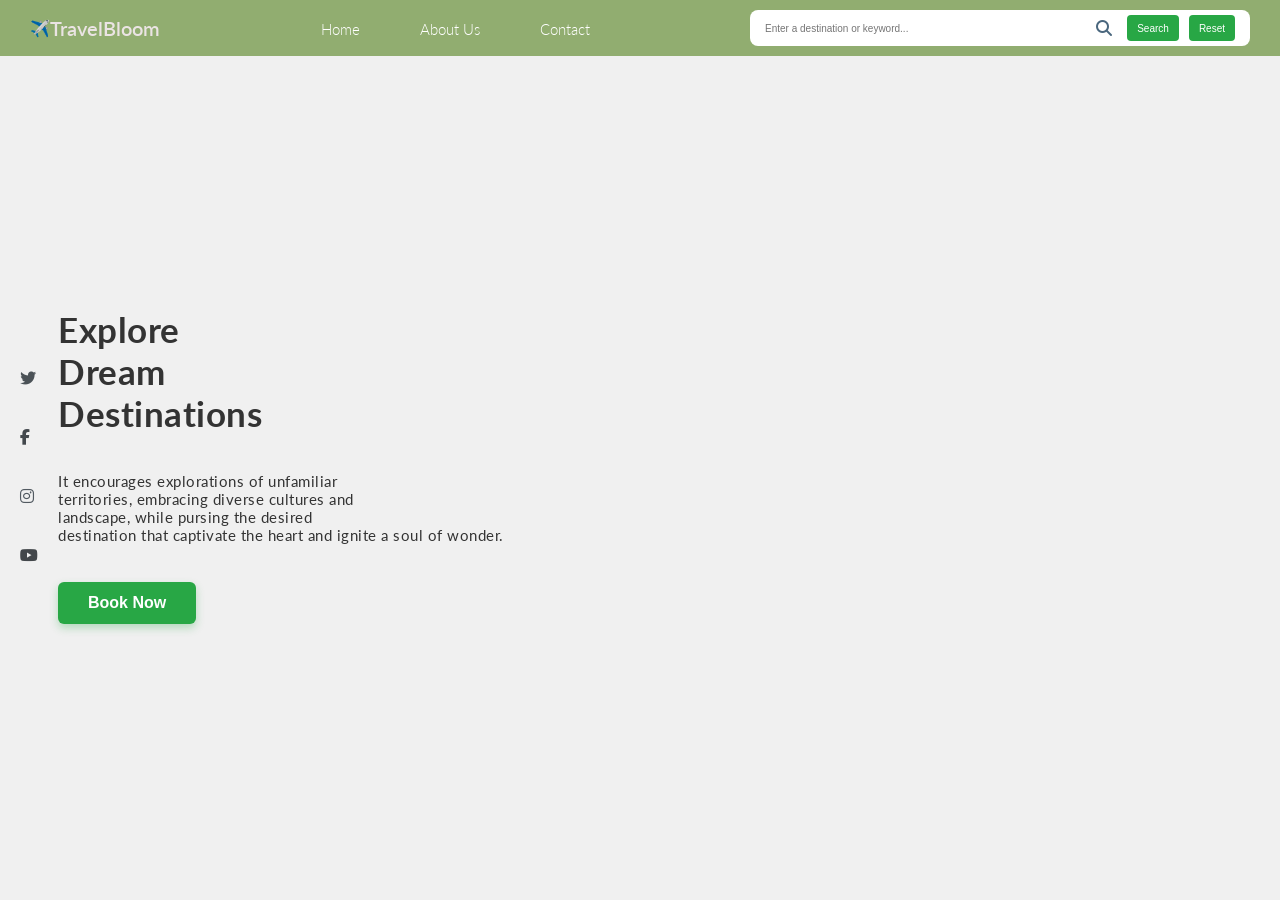
<file: index.html>
<!doctype html>
<html lang="en">
  <head>
    <meta charset="UTF-8" />
    <meta name="viewport" content="width=device-width, initial-scale=1.0" />
    <meta
      name="description"
      content="Travel Recommendation Website - Discover amazing destinations around the world"
    />
    <title>Travel Recommendation - Home</title>
    <link rel="stylesheet" href="style.css" />
    <link
      rel="stylesheet"
      href="https://cdnjs.cloudflare.com/ajax/libs/font-awesome/6.4.0/css/all.min.css"
    />
    <link
      href="https://fonts.googleapis.com/css2?family=Playfair+Display:wght@700&family=Lato:wght@400;500;700&family=Merriweather:wght@400;700&display=swap"
      rel="stylesheet"
    />
  </head>
  <body>
    <header class="navigation">
      <nav class="nav-bar">
        <div class="nav-header">
          <span>✈️</span>
          <h1>TravelBloom</h1>
        </div>
        <ul class="nav-links">
          <li><a href="index.html">Home</a></li>
          <li><a href="aboutPage.html">About Us</a></li>
          <li><a href="contactPage.html">Contact</a></li>
        </ul>
      </nav>
      <div class="search-bar">
        <input
          type="text"
          id="searchInput"
          placeholder="Enter a destination or keyword..."
          class="search-input"
        />
        <span
          ><i
            class="fa-solid fa-magnifying-glass"
            style="color: rgb(74, 103, 126)"
          ></i
        ></span>
        <button id="searchBtn" class="search-btn">Search</button>
        <button id="resetBtn" class="reset-btn">Reset</button>
      </div>
    </header>

    <!-- Hero Section -->

    <main>
      <div class="hero-section">
        <div class="search-results" id="searchResults"></div>
        <div class="hero-content">
          <h1>
            Explore <br />
            Dream <br />
            Destinations
          </h1>
          <p>
            It encourages explorations of unfamiliar <br />
            territories, embracing diverse cultures and <br />
            landscape, while pursing the desired <br />
            destination that captivate the heart and ignite a soul of wonder.
          </p>
          <button id="hero-button">Book Now</button>
        </div>
        <div class="hero-link">
          <a href=""
            ><i class="fa-brands fa-twitter" style="color: rgb(75, 82, 87)"></i
          ></a>
          <a href=""
            ><i
              class="fa-brands fa-facebook-f"
              style="color: rgb(67, 72, 77)"
            ></i
          ></a>
          <a href=""
            ><i
              class="fa-brands fa-instagram"
              style="color: rgb(82, 90, 97)"
            ></i
          ></a>
          <a href=""
            ><i class="fa-brands fa-youtube" style="color: rgb(67, 71, 75)"></i
          ></a>
        </div>
      </div>
    </main>

    <footer></footer>

    <script src="travelRecommendation.js"></script>
  </body>
</html>
</file>
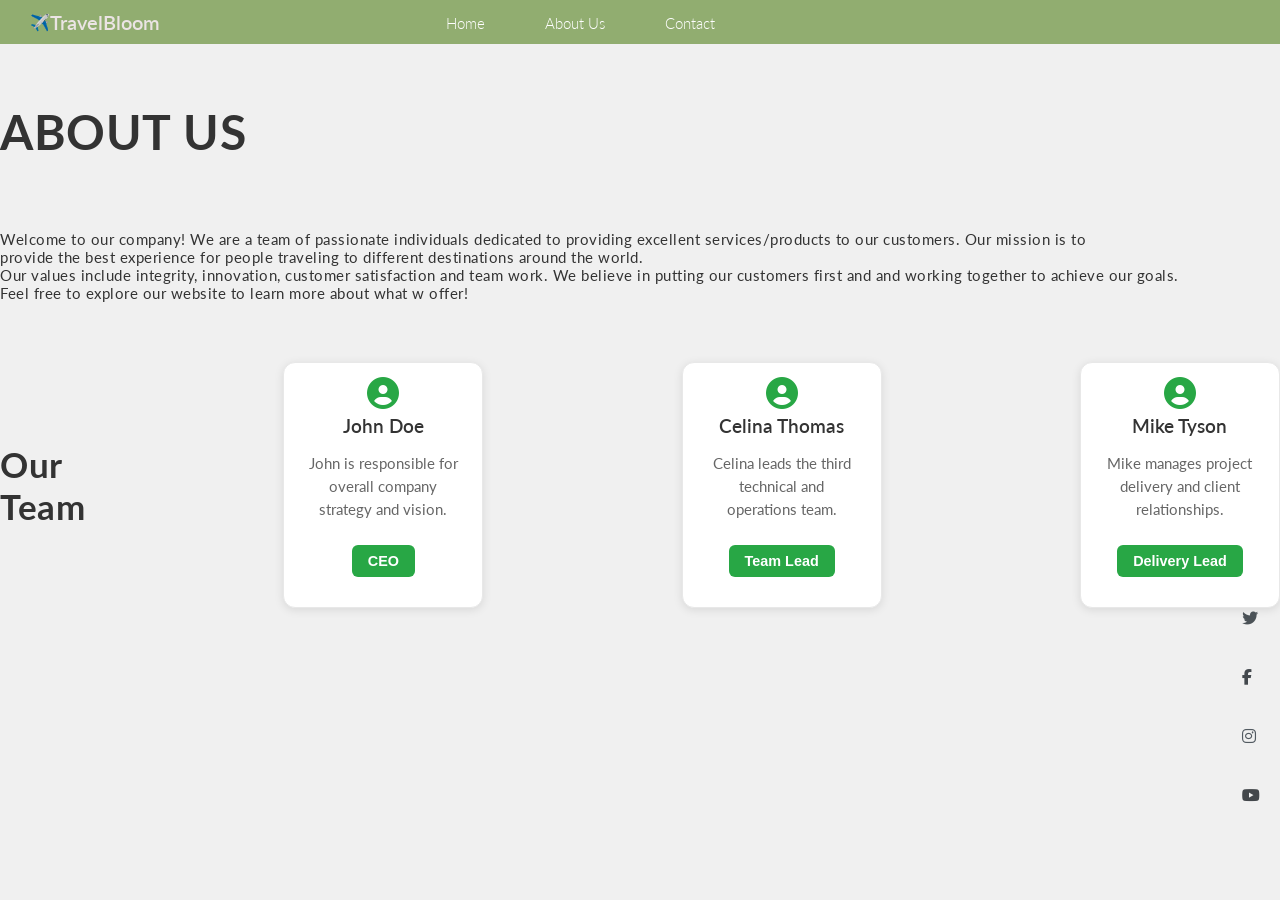
<file: aboutPage.html>
<!doctype html>
<html lang="en">
  <head>
    <meta charset="UTF-8" />
    <meta name="viewport" content="width=device-width, initial-scale=1.0" />
    <title>Travel Recommendation - About Us</title>
    <link rel="stylesheet" href="style.css" />
    <link
      rel="stylesheet"
      href="https://cdnjs.cloudflare.com/ajax/libs/font-awesome/6.4.0/css/all.min.css"
    />
    <link
      href="https://fonts.googleapis.com/css2?family=Playfair+Display:wght@700&family=Lato:wght@400;500;700&family=Merriweather:wght@400;700&display=swap"
      rel="stylesheet"
    />
  </head>
  <body>
    <header class="navigation">
      <nav class="nav-bar">
        <div class="nav-header">
          <span>✈️</span>
          <h1>TravelBloom</h1>
        </div>
        <ul class="nav-links">
          <li><a href="index.html">Home</a></li>
          <li><a href="aboutPage.html">About Us</a></li>
          <li><a href="contactPage.html">Contact</a></li>
        </ul>
      </nav>
    </header>

    <!-- companies info -->

    <main>
      <div class="hero-section">
        <div class="about-content">
          <h1>ABOUT US</h1>
          <p>
            Welcome to our company! We are a team of passionate individuals
            dedicated to providing excellent services/products to our customers.
            Our mission is to <br />
            provide the best experience for people traveling to different
            destinations around the world. <br />
            Our values include integrity, innovation, customer satisfaction and
            team work. We believe in putting our customers first and and working
            together to achieve our goals. <br />
            Feel free to explore our website to learn more about what w offer!
          </p>
          <div class="team-content">
            <h1>
              Our <br />
              Team
            </h1>
            <div>
              <i class="fa-solid fa-circle-user fa-xl"></i>
              <p>John Doe</p>
              <p>
                John is responsible for overall company strategy and vision.
              </p>
              <button>CEO</button>
            </div>
            <div>
              <i class="fa-solid fa-circle-user fa-xl"></i>
              <p>Celina Thomas</p>
              <p>Celina leads the third technical and operations team.</p>
              <button>Team Lead</button>
            </div>
            <div>
              <i class="fa-solid fa-circle-user fa-xl"></i>
              <p>Mike Tyson</p>
              <p>Mike manages project delivery and client relationships.</p>
              <button>Delivery Lead</button>
            </div>
          </div>
        </div>
        <div class="hero-link">
          <a href=""
            ><i class="fa-brands fa-twitter" style="color: rgb(75, 82, 87)"></i
          ></a>
          <a href=""
            ><i
              class="fa-brands fa-facebook-f"
              style="color: rgb(67, 72, 77)"
            ></i
          ></a>
          <a href=""
            ><i
              class="fa-brands fa-instagram"
              style="color: rgb(82, 90, 97)"
            ></i
          ></a>
          <a href=""
            ><i class="fa-brands fa-youtube" style="color: rgb(67, 71, 75)"></i
          ></a>
        </div>
      </div>
    </main>
  </body>
</html>
</file>
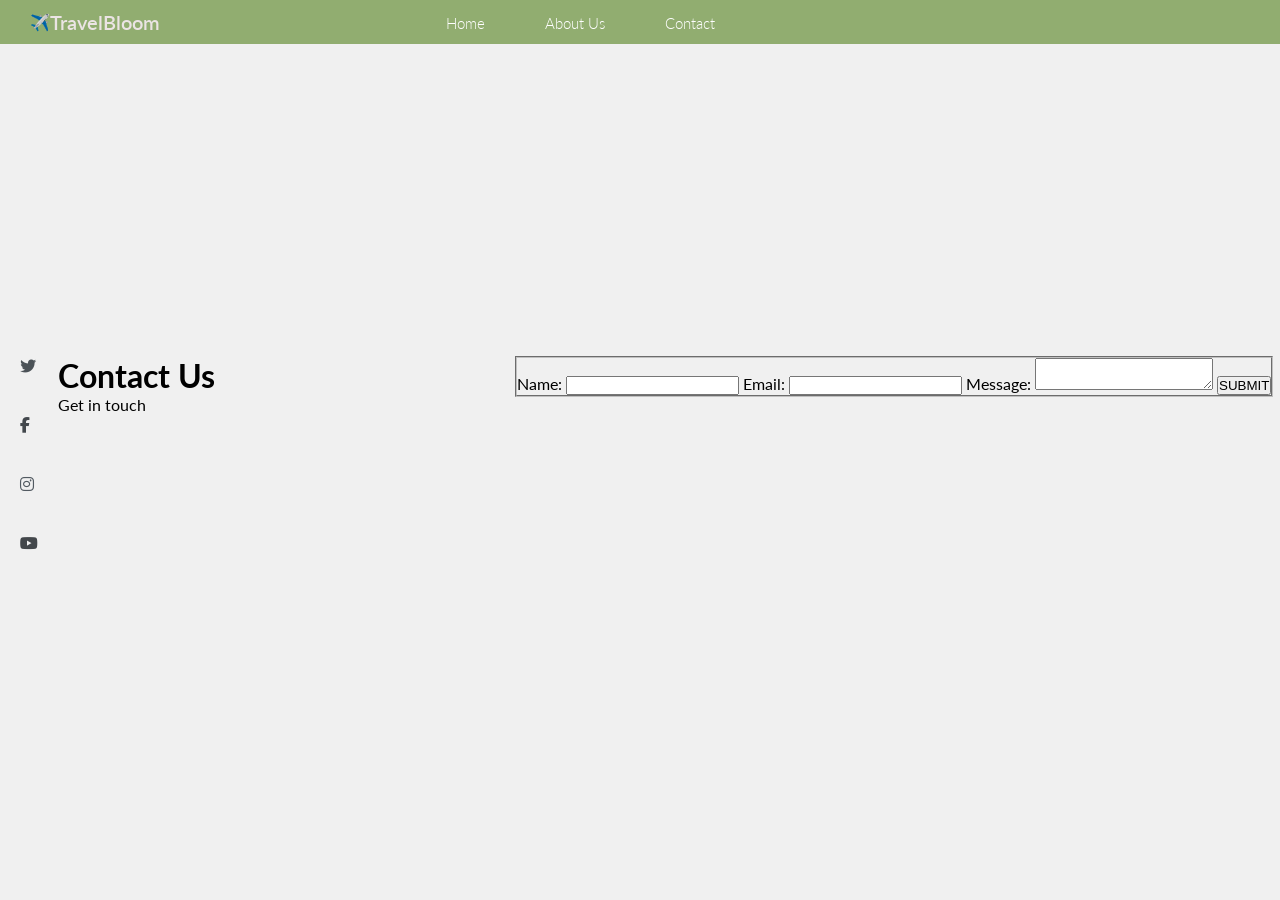
<file: contactPage.html>
<!doctype html>
<html lang="en">
  <head>
    <meta charset="UTF-8" />
    <meta name="viewport" content="width=device-width, initial-scale=1.0" />
    <title>Travel Recommendations -Contact Page</title>
    <link rel="stylesheet" href="style.css" />
    <link
      rel="stylesheet"
      href="https://cdnjs.cloudflare.com/ajax/libs/font-awesome/6.4.0/css/all.min.css"
    />
    <link
      href="https://fonts.googleapis.com/css2?family=Playfair+Display:wght@700&family=Lato:wght@400;500;700&family=Merriweather:wght@400;700&display=swap"
      rel="stylesheet"
    />
  </head>
  <body>
    <header class="navigation">
      <nav class="nav-bar">
        <div class="nav-header">
          <span>✈️</span>
          <h1>TravelBloom</h1>
        </div>
        <ul class="nav-links">
          <li><a href="index.html">Home</a></li>
          <li><a href="aboutPage.html">About Us</a></li>
          <li><a href="contactPage.html">Contact</a></li>
        </ul>
      </nav>
    </header>

    <main>
      <div class="hero-section">
        <div class="contact-section">
          <div class="contact-content">
            <h1>Contact Us</h1>
            <p>Get in touch</p>
          </div>
          <div class="contact-form">
            <form action="">
              <fieldset>
                <label for="name">Name:</label>
                <input type="text" id="name" name="name" />
                <label for="email">Email:</label>
                <input type="email" id="email" name="email" />
                <label for="message">Message:</label>
                <textarea id="message" name="message"></textarea>
                <button>SUBMIT</button>
              </fieldset>
            </form>
          </div>
        </div>
        <div class="hero-link">
          <a href=""
            ><i class="fa-brands fa-twitter" style="color: rgb(75, 82, 87)"></i
          ></a>
          <a href=""
            ><i
              class="fa-brands fa-facebook-f"
              style="color: rgb(67, 72, 77)"
            ></i
          ></a>
          <a href=""
            ><i
              class="fa-brands fa-instagram"
              style="color: rgb(82, 90, 97)"
            ></i
          ></a>
          <a href=""
            ><i class="fa-brands fa-youtube" style="color: rgb(67, 71, 75)"></i
          ></a>
        </div>
      </div>
    </main>
  </body>
</html>
</file>
<file: style.css>
* {
  margin: 0;
  padding: 0;
  box-sizing: border-box;
}
body {
  font-family: "Lato", sans-serif;
  background-color: #f0f0f0;
  height: 100vh;
  max-width: 2400px;
  margin: 0 auto;
}

.navigation {
  display: flex;
  flex-flow: row wrap;
  max-width: 100%;
  align-items: center;
  background-color: #91ad70;
  color: #ebe4e4;
  padding: 10px 0px;
}

.nav-bar {
  flex: 1;
  display: flex;
  align-items: center;
  min-width: 700px;
  max-width: 1000px;
}

.nav-header {
  /* font-size: 15px; */
  /* font-weight: bold; */
  /* margin-right: 20px; */
  display: inline-flex;
  align-items: center;
  padding-left: 30px;
}

.nav-header h1 {
  font-size: 20px;
  font-weight: 600;
}

.nav-links {
  flex: 1;
  display: inline-flex;
  justify-content: center;
  gap: 20px;
  list-style-type: none;
  flex-flow: row wrap;
}

.nav-links a {
  color: white;
  text-decoration: none;
  font-size: 15px;
  font-weight: 300;
  padding: 5px 20px;
  border-bottom: 2px solid transparent;
  border-radius: 4px;
  transition: all 0.3s ease;
}

.nav-links a:hover {
  border-bottom: 2px solid #386e36;
  color: #ecebe5;
  transform: none;
}

.search-bar {
  flex: 1;
  display: flex;
  /* align-items: center; */
  gap: 10px;
  background-color: white;
  padding: 5px 15px;
  border-radius: 8px;
  max-width: 500px;
  margin-right: 30px;
}

.search-input {
  flex: 1;
  /* padding: 5px 10px; */
  border: none;
  outline: none;
  font-size: 10px;
  background-color: white;
  width: 250px;
}

.search-bar span {
  display: flex;
  align-items: center;
  justify-content: center;
  padding: 5px;
}

.search-btn,
.reset-btn {
  padding: 5px 10px;
  border: none;
  background-color: #28a745;
  color: white;
  font-size: 10px;
  font-weight: 400;
  border-radius: 4px;
  cursor: pointer;
  transition: all 0.3s ease;
}

.search-btn:hover,
.reset-btn:hover {
  background-color: #218838;
  transform: translateY(-2px);
}

/* -----------hero section-------------------------- */

main {
  display: flex;
  flex-flow: row wrap;
  height: 91vh;
  align-items: center;
}

.hero-section {
  display: flex;
  flex-flow: row-reverse wrap;
}

.hero-content h1 {
  margin-bottom: 38px;
  font-size: 2.2rem;
  font-weight: 700;
  color: #333;
  letter-spacing: 0.5px;
}

.hero-content p {
  font-size: 15px;
  font-weight: 400;
  color: #333;
  letter-spacing: 0.5px;
  margin-bottom: 38px;
}

.hero-link {
  display: flex;
  flex-direction: column;
  justify-content: center;
  gap: 40px;
  padding: 0px 20px;
}

#hero-button {
  padding: 12px 30px;
  border: none;
  background-color: #28a745;
  color: white;
  font-size: 1rem;
  font-weight: 600;
  border-radius: 6px;
  cursor: pointer;
  transition: all 0.3s ease;
  box-shadow: 0 4px 8px rgba(40, 167, 69, 0.3);
}

#hero-button:hover {
  background-color: #218838;
  transform: translateY(-3px);
  box-shadow: 0 6px 12px rgba(40, 167, 69, 0.4);
}

button:active {
  transform: translateY(-1px);
  box-shadow: 0 2px 4px rgba(40, 167, 69, 0.2);
}

/* -----------aboutPage style-------------------------- */

.team-content {
  display: flex;
  flex-flow: row wrap;
  justify-content: space-between;
  align-items: center;
  margin-top: 30px;
}

.team-content div {
  flex: 0 1 200px;
  display: flex;
  flex-direction: column;
  align-items: center;
  gap: 15px;
  background-color: white;
  padding: 30px 20px;
  border-radius: 12px;
  box-shadow: 0 2px 10px rgba(0, 0, 0, 0.1);
  border: 1px solid #e8e8e8;
  text-align: center;
  transition: all 0.3s ease;
}

.team-content div:hover {
  box-shadow: 0 4px 20px rgba(0, 0, 0, 0.15);
  border-color: #28a745;
}

.team-content div i {
  font-size: 2rem;
  color: #28a745;
  margin-bottom: 5px;
}

.team-content div p:first-of-type {
  font-size: 1.2rem;
  font-weight: 600;
  color: #333;
}

.team-content div p:nth-of-type(even) {
  font-size: 0.95rem;
  color: #666;
  line-height: 1.5;
}

.team-content div button {
  padding: 8px 16px;
  border: none;
  background-color: #28a745;
  color: white;
  font-size: 0.9rem;
  font-weight: 600;
  border-radius: 6px;
  cursor: pointer;
  transition: all 0.3s ease;
  margin-top: 10px;
}

.team-content div button:hover {
  background-color: #218838;
  box-shadow: 0 2px 8px rgba(33, 136, 56, 0.3);
}

.team-content > h1 {
  font-size: 2.2rem;
  font-weight: 700;
  color: #333;
  letter-spacing: 0.5px;
}

.about-content > h1 {
  font-size: 3rem;
  font-weight: 700;
  color: #333;
  letter-spacing: 0.5px;
  margin-bottom: 70px;
}

.about-content > p {
  font-size: 15px;
  font-weight: 400;
  letter-spacing: 0.5px;
  color: #333;
  margin-bottom: 60px;
}

.team-content div p:nth-of-type(even) {
  text-align: center;
}

/* ------------------- Contact Page style ----------------------------- */

.contact-section {
  display: flex;
  flex-flow: row wrap;
  gap: 300px;
}

/* ================ SEARCH RESULTS STYLING ================ */

.search-results {
  display: none;
  flex-flow: row wrap;
  align-items: center;
  gap: 30px;
  padding: 20px;
  background-color: #f8f9fa;
}

/* result card */

/* From Uiverse.io by Pravins01 */
.card {
  position: relative;
  width: 190px;
  height: 254px;
  /* background-color: #000; */
  backdrop-filter: blur(5px);
  background-size: cover;
  display: flex;
  flex-direction: column;
  justify-content: end;
  padding: 12px;
  gap: 12px;
  z-index: 10;
  border-radius: 8px;
  cursor: pointer;
  color: white;
}

.heading {
  font-size: 20px;
  text-transform: capitalize;
  font-weight: 700;
}

.card p:not(.heading) {
  font-size: 14px;
}

.card p:last-child {
  color: #bce2cd;
  font-weight: 600;
}

/* From Uiverse.io by adamgiebl */
.cssbuttons-io-button {
  background: #328d588a;
  color: white;
  font-family: inherit;
  padding: 0.35em;
  padding-left: 1.2em;
  font-size: 10px;
  font-weight: 500;
  border-radius: 0.9em;
  border: none;
  letter-spacing: 0.05em;
  display: flex;
  align-items: center;
  box-shadow: inset 0 0 1.6em -0.6em #714da6;
  overflow: hidden;
  position: relative;
  height: 2.8em;
  padding-right: 3.3em;
  cursor: pointer;
}

.cssbuttons-io-button .icon {
  background: white;
  margin-left: 1em;
  position: absolute;
  display: flex;
  align-items: center;
  justify-content: center;
  height: 2.2em;
  width: 2.2em;
  border-radius: 0.7em;
  box-shadow: 0.1em 0.1em 0.6em 0.2em #51d662;
  right: 0.3em;
  transition: all 0.3s;
}

.cssbuttons-io-button:hover .icon {
  width: calc(100% - 0.6em);
}

.cssbuttons-io-button .icon svg {
  width: 1.1em;
  transition: transform 0.3s;
  color: #7b52b9;
}

.cssbuttons-io-button:hover .icon svg {
  transform: translateX(0.1em);
}

.cssbuttons-io-button:active .icon {
  transform: scale(0.95);
}
</file>
